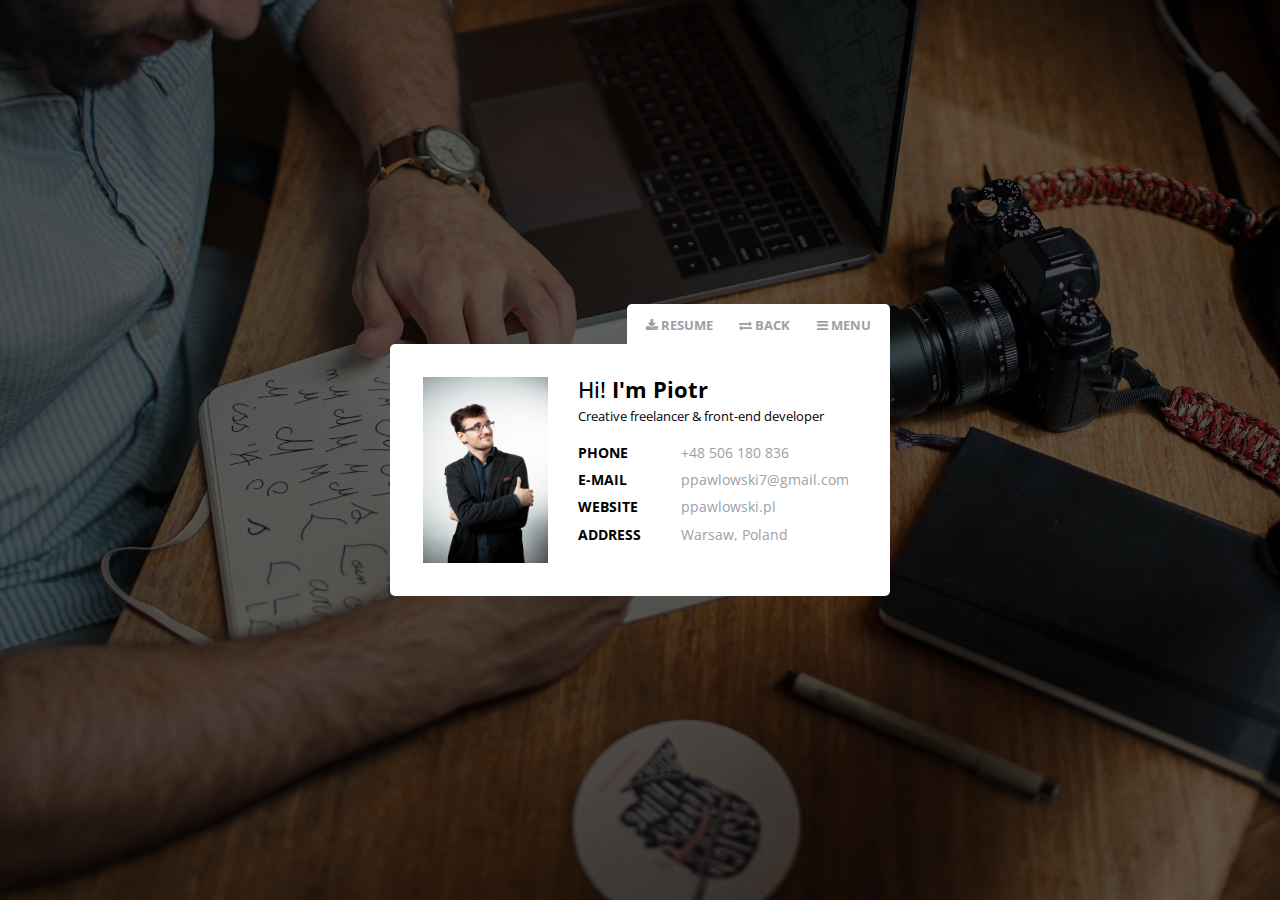
<file: index.html>
<!DOCTYPE html>
<html lang="en">
<head>
    <meta charset="utf-8">
    <meta name="viewport" content="width=device-width, initial-scale=1.0, user-scalable=no">
    <title>Piotr Pawłowski homepage</title>
    <link rel="stylesheet" href="app.css">
</head>
<body>
    
    <div class="vertical-center flipIn">
        <div class="container-fluid">
       
            <nav class="hidden">
                <ul>
                    <li><a href="javascript:void(0);" onclick="toggleNav(1);">X</a></li>
                    <li><a href="about.html">ABOUT</a></li>
                    <li><a href="skills.html">SKILLS</a></li>
                    <li><a href="portfolio.html">PORTFOLIO</a></li>
                </ul>
            </nav>

            <nav>
                <ul>
                    <li><a href="./cv/cv_piotrpawlowski.pdf" target="_blank"><i class="fa fa-download"></i> RESUME</a></li>
                    <li><a href="back.html"><i class="fa fa-exchange"></i> BACK</a></li>
                    <li><a href="javascript:void(0);" onclick="toggleNav(0);"><i class="fa fa-navicon"></i> MENU</a></li>
                </ul>
            </nav><!-- nav -->

            <section class="card card_color--white">
                <div class="row">
                    <div class="card-img col-md-4">
                        <img src="./assets/img.jpg" alt="Avatar" class="img-fluid">
                    </div>
                    <div class="col-md-8">
                        <div class="card-title">
                            <h2>Hi! <strong>I'm Piotr</strong></h2>
                            <small>Creative freelancer & front-end developer</small>
                        </div>

                        <div class="card-detail">
                            <div class="contact-info row">
                                <span class="col-md-4"><strong>PHONE</strong></span>
                                <span class="col-md-8"><a href="tel:+48506180836">+48 506 180 836</a></span>
                                <span class="col-md-4"><strong>E-MAIL</strong></span>
                                <span class="col-md-8"><a href="mailto:ppawlowski7@gmail.com">ppawlowski7@gmail.com</a></span>
                                <span class="col-md-4"><strong>WEBSITE</strong></span>
                                <span class="col-md-8"><a href="http://www.ppawlowski.pl" target="_blank">ppawlowski.pl</a></span>
                                <span class="col-md-4"><strong>ADDRESS</strong></span>
                                <span class="col-md-8">Warsaw, Poland</span>
                            </div>
                        </div>
                    </div>
                </div>
            </section><!-- section: front -->

        </div>
    </div>
    
    <script type="text/javascript">
        function toggleNav(a) {
            var elems = document.getElementsByTagName('nav');
            for (var i = 0; i<elems.length; i++) {
                elems[i].style.display = 'none';

                if (i == a)
                    elems[i].style.display = 'block';
            }
        }
    </script>
</body>
</html>
</file>
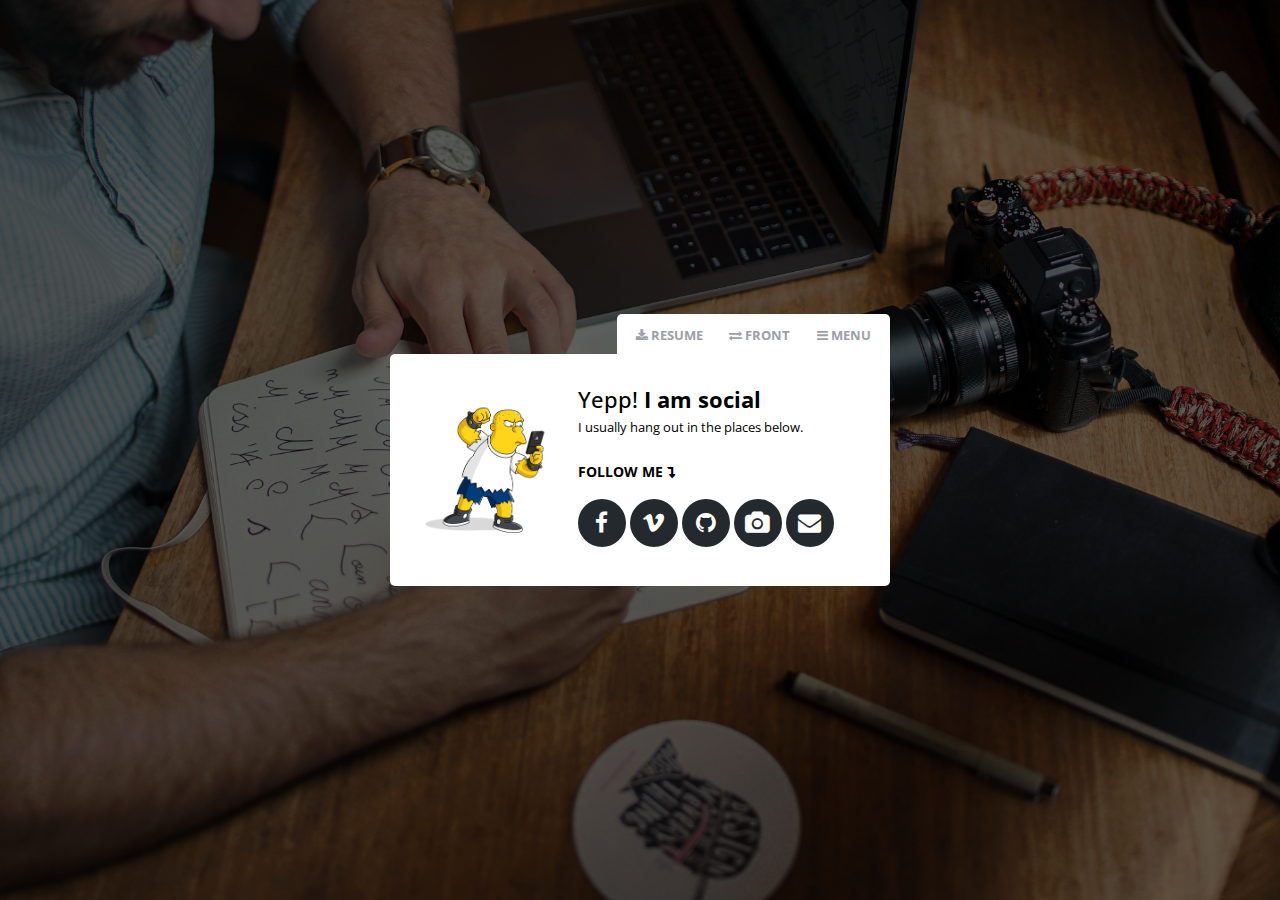
<file: back.html>
<!DOCTYPE html>
<html lang="en">
<head>
    <meta charset="utf-8">
    <meta name="viewport" content="width=device-width, initial-scale=1.0, user-scalable=no">
    <title>I'm social | My Business Card</title>
    <link rel="stylesheet" href="app.css">
</head>
<body>
    
    <div class="vertical-center flipIn">
        <div class="container-fluid">
            
            <nav class="hidden">
                <ul>
                    <li><a href="javascript:void(0);" onclick="toggleNav(1);">X</a></li>
                    <li><a href="about.html">ABOUT</a></li>
                    <li><a href="skills.html">SKILLS</a></li>
                    <li><a href="portfolio.html">PORTFOLIO</a></li>
                </ul>
            </nav>

            <nav>
                <ul>
                    <li><a href="./cv/cv_piotrpawlowski.pdf" target="_blank"><i class="fa fa-download"></i> RESUME</a></li>
                    <li><a href="index.html"><i class="fa fa-exchange"></i> FRONT</a></li>
                    <li><a href="javascript:void(0);" onclick="toggleNav(0);"><i class="fa fa-navicon"></i> MENU</a></li>
                </ul>
            </nav><!-- nav -->

            <section class="card card_color--white">
                <div class="row">
                    <div class="card-img col-md-4 d-none d-sm-block d-sm-none d-md-block">
                        <img src="./assets/swsb_character_fact_kearney_550x960.png" alt="Avatar" class="img-fluid">
                    </div>
                    <div class="col-md-8">
                        <div class="card-title">
                            <h2>Yepp! <strong>I am social</strong></h2>
                            <small>I usually hang out in the places below.</small>
                        </div>

                        <div class="card_page--detail">
                            <p><strong class="black">FOLLOW ME <i class="fa fa-level-down"></i></strong></p>
                            <a href="http://www.facebook.com/ppawlowski7" title="Facebook" class="social social-github"><i class="fa fa-facebook"></i></a>
                            <a href="http://www.vimeo.com/ppawlowski7" title="Vimeo" class="social social-github"><i class="fa fa-vimeo"></i></a>
                            <a href="http://www.github.com/piotrpawlowski7" title="Github" class="social social-github"><i class="fa fa-github"></i></a>
                            <a href="http://www.studiopawlowski.pl" title="Photography portfolio" class="social social-github"><i class="fa fa-camera"></i></a>
                            <a href="mailto:ppawlowski7@gmail.com" title="Send e-mail" class="social social-github"><i class="fa fa-envelope"></i></a>
                        </div>
                    </div>
                </div>
            </section><!-- section: back -->

        </div>
    </div>
    
    <script type="text/javascript">
        function toggleNav(a) {
            var elems = document.getElementsByTagName('nav');
            for (var i = 0; i<elems.length; i++) {
                elems[i].style.display = 'none';

                if (i == a)
                    elems[i].style.display = 'block';
            }
        }
    </script>
</body>
</html>
</file>
<file: app.css>
@import url(https://stackpath.bootstrapcdn.com/bootstrap/4.1.3/css/bootstrap.min.css);
@import url(https://stackpath.bootstrapcdn.com/font-awesome/4.7.0/css/font-awesome.min.css);
@import url(https://fonts.googleapis.com/css?family=Open+Sans:400,300,600,700,800);
/**====================================
 *	1. RESET
 *	2. WRAPPER
 *	3. NAV
 *	4. CARD
 *		4.1 CARD COLOR
 *	5. USEFULLY
 *		5.1 HELPERS
 *		5.2 FONT AWESOME
 *		5.3 OWL SLIDER
 *	6. ANIMATIONS
 *		6.1 BACKGROUND
 *		6.2 OTHERS
 ====================================*/
 
/* ==================================== 1. RESET */
html, body {
	height: 100%;
	margin: 0;
	padding: 0;
}
body{
	color: #000;
	font-family: 'Open Sans', sans-serif;
	overflow-x: hidden;
	overflow-y: scroll !important;
	background-color:#000;

}

body {
	position: relative;
	z-index: 1;
  }
  
  body::before {
	content: "";
	position: absolute;
	top: 0; 
	left: 0;
	width: 100%; 
	height: 100%;  
	opacity: .4; 
	z-index: -1;
	background-image: url('./assets/bg1-unsplash.jpg');
	background-size:cover;
	background-position: center center;
  }


h1, h2, h3, h4, h5, h6{
	margin: 0;
	padding: 0;
}
input, textarea, button:focus{
	outline: none;
}
a,a.hover{
	transition: all .2s ease-in-out;
}

/* ==================================== 2. WRAPPER */
.vertical-center{
	min-height: 100%;
	min-height: 100vh;
	display: flex;
	align-items: center;
}

/* ==================================== 3. NAV */
nav{
	max-width: 500px;
	overflow: auto;
	float: none;
	margin: 0 auto;
	position: relative;
}
nav ul{
	overflow: auto;
	white-space: nowrap;
	max-width: 87%;
	float: right;
	margin: 0;
	padding: .5em;
	list-style: none;
	background-color: #fff;
	border-radius: 5px;
	border-bottom-right-radius: 0 !important;
	border-bottom-left-radius: 0 !important;
}
nav ul li{
	display: inline-block;
	padding: 0 .7em;
}
nav ul li a{
	display: none;
	font-size: .8em;
	color: #9da0a7;
	font-weight: bold;
}
nav ul li a:first-of-type{
	display: block;
}
nav ul li a:hover,
nav ul li a:active,
nav ul li a:focus,
nav ul li a.active{
	color: #000;
}
nav ul li a:hover,
nav ul li a:active,
nav ul li a:visited,
nav ul li a:link{
	text-decoration: none;
}

/* ==================================== 4. CARD */
.card{
	display: none;
	float: none;
	padding: 2em;
	margin: 0 auto;
	max-width: 500px;
	min-height: 210px;
	border-color: transparent;
	border-radius: 5px;
	border-top-right-radius: 0 !important;
}
.card:first-of-type{
	display: block;
}
/* ============ 4.1 IMG */
.card-img img{
	width: 100%;
	height: auto;
}
/* ============ 4.2 TITLE */
.card-title{
	margin: 0;
	padding: 0;
}
.card-title h2{
	font-size: 1.4em;
}
/* ============ 4.3 DETAIL */
.card-detail{
	color: #9da0a7;
	font-size: 0.9em;
	padding-top: 0.6em;
}
.card-detail .contact-info span{
	padding-top: 0.4em;
}
.card-detail .contact-info a{
	color: #9da0a7;
}
.card-detail .contact-info strong{
	color: #000;
}
/* Page */
.card_page--detail{
	color: #9da0a7;
	font-size: 0.9em;
	padding-top: 1.6em;
}
.card_page--detail strong.black{
	color: #000;
}
/* ============ 4.4 COLORS */
.card_color--white{
	background-color: #fff;
}


/* ==================================== 5. USEFULLY */
/* ============ 5.1 HELPERS */
.hidden{
	display: none;
}
/* ============ 5.2 FONT AWESOME */
.fa-yellow{
	color: #f9ae31;
}
/* ============ 5.3 OWL SLIDER */
.owl-carousel{
	position: relative;
}
.owl-carousel .owl-dots{
	display: none;
}
.owl-carousel .owl-nav{
	width: 100%;
	font-weight: bold;
	padding-top: 1.2em
}
.owl-carousel .owl-nav .owl-next{
	float: right;
}
.owl-carousel .owl-nav button:hover{
	color: #000;
}
.owl-img-caption-text{
	position: absolute;
	bottom: 0;
	left: 0;
	padding: 0.5em;
	margin: 0;
	font-size: 0.8em;
	background-color: #fff;
}
/* Owl Slider image overlay on hover */
.owl-carousel .item {
	position: relative;
}

.owl-img-overlay-image {
	display: block;
	width: 100%;
	height: auto;
}

.owl-img-overlay {
	position: absolute;
	top: 0;
	bottom: 0;
	left: 0;
	right: 0;
	height: 100%;
	width: 100%;
	opacity: 0;
	transition: .5s ease;
	background-color: #000;
}

.owl-carousel .item:hover .owl-img-overlay {
	opacity: 1;
}

.owl-img-overlay-text {
	height:100%;
	display:flex;
	justify-content: center;
	align-items: center;
	align-self: center;
	color: #fff;
	padding: 1em
}
/* ============ 5.4 SOCIAL BUTTONS */
.social{
	width: 48px;
	height: 48px;
	display: inline-block;
	background-color: #f90;
	font-size: 1.6em;
	border-radius: 0.2em;
	color: #fff;
	position: relative;
	border-radius: 50%;
	-webkit-border-radius: 50%;
}
.social:hover{
	color: #fff;
}
.social i{
	position: absolute;
	top: 50%;
	left: 50%;
	-webkit-transform: translate(-50%, -50%);
	-ms-transform: translate(-50%, -50%);
	transform: translate(-50%, -50%);
}
.social-facebook{background-color: #3A559F;}
.social-twitter{background-color: #2ba3ef;}
.social-instagram{
	background: #f09433; 
	background: -moz-linear-gradient(45deg, #f09433 0%, #e6683c 25%, #dc2743 50%, #cc2366 75%, #bc1888 100%); 
	background: -webkit-linear-gradient(45deg, #f09433 0%,#e6683c 25%,#dc2743 50%,#cc2366 75%,#bc1888 100%); 
	background: linear-gradient(45deg, #f09433 0%,#e6683c 25%,#dc2743 50%,#cc2366 75%,#bc1888 100%); 
	filter: progid:DXImageTransform.Microsoft.gradient( startColorstr='#f09433', endColorstr='#bc1888',GradientType=1 );
}
.social-youtube{background-color: #fa141b;}
.social-github{background-color: #24292e;}
.social-codepen{background-color: #24292e;}
.social-email{background-color: #FED604;}

/* ==================================== 6. ANIMATIONS */
/* ============ 6.1 BACKGROUND */
/* @keyframes bgChangeColor {
  0%   {background: #00CECB;}
  25%  {background: #FF5E5B;}
  50%  {background: #3BCEAC;}
  75%  {background: #0EAD69;}
  100% {background: #00CECB;}
}
@-webkit-keyframes bgChangeColor { /* Safari and Chrome - necessary duplicate */
  /* 0%   {background: #00CECB;}
  25%  {background: #FF5E5B;}
  50%  {background: #3BCEAC;}
  75%  {background: #0EAD69;}
  100% {background: #00CECB;}
} */

/* ============ 6.2 OTHERS */
@keyframes flipIn {
	from {
		-webkit-transform: perspective(400px) rotate3d(0, 1, 0, 90deg);
		transform: perspective(400px) rotate3d(0, 1, 0, 90deg);
		-webkit-animation-timing-function: ease-in;
		animation-timing-function: ease-in;
		opacity: 0;
	}

	40% {
		-webkit-transform: perspective(400px) rotate3d(0, 1, 0, -20deg);
		transform: perspective(400px) rotate3d(0, 1, 0, -20deg);
		-webkit-animation-timing-function: ease-in;
		animation-timing-function: ease-in;
	}

	60% {
		-webkit-transform: perspective(400px) rotate3d(0, 1, 0, 10deg);
		transform: perspective(400px) rotate3d(0, 1, 0, 10deg);
		opacity: 1;
	}

	80% {
		-webkit-transform: perspective(400px) rotate3d(0, 1, 0, -5deg);
		transform: perspective(400px) rotate3d(0, 1, 0, -5deg);
	}

	to {
		-webkit-transform: perspective(400px);
		transform: perspective(400px);
	}
}
@-webkit-keyframes flipIn { /* Safari and Chrome - necessary duplicate */
	from {
		-webkit-transform: perspective(400px) rotate3d(0, 1, 0, 90deg);
		transform: perspective(400px) rotate3d(0, 1, 0, 90deg);
		-webkit-animation-timing-function: ease-in;
		animation-timing-function: ease-in;
		opacity: 0;
	}

	40% {
		-webkit-transform: perspective(400px) rotate3d(0, 1, 0, -20deg);
		transform: perspective(400px) rotate3d(0, 1, 0, -20deg);
		-webkit-animation-timing-function: ease-in;
		animation-timing-function: ease-in;
	}

	60% {
		-webkit-transform: perspective(400px) rotate3d(0, 1, 0, 10deg);
		transform: perspective(400px) rotate3d(0, 1, 0, 10deg);
		opacity: 1;
	}

	80% {
		-webkit-transform: perspective(400px) rotate3d(0, 1, 0, -5deg);
		transform: perspective(400px) rotate3d(0, 1, 0, -5deg);
	}

	to {
		-webkit-transform: perspective(400px);
		transform: perspective(400px);
	}
}

.flipIn {
	-webkit-animation-duration: 1s;
	animation-duration: 1s;
	-webkit-animation-fill-mode: both;
	animation-fill-mode: both;
	-webkit-backface-visibility: visible !important;
	backface-visibility: visible !important;
	-webkit-animation-name: flipIn;
	animation-name: flipIn;
}

/* ==================================== 7. MOBILE & RESPONSIVE */
@media (max-width: 720px) {
	.container-fluid{
		padding-top: 15px;
		padding-bottom: 15px;
	}
	.card-title{
		padding-top: 0.6em;
	}
}
</file>
